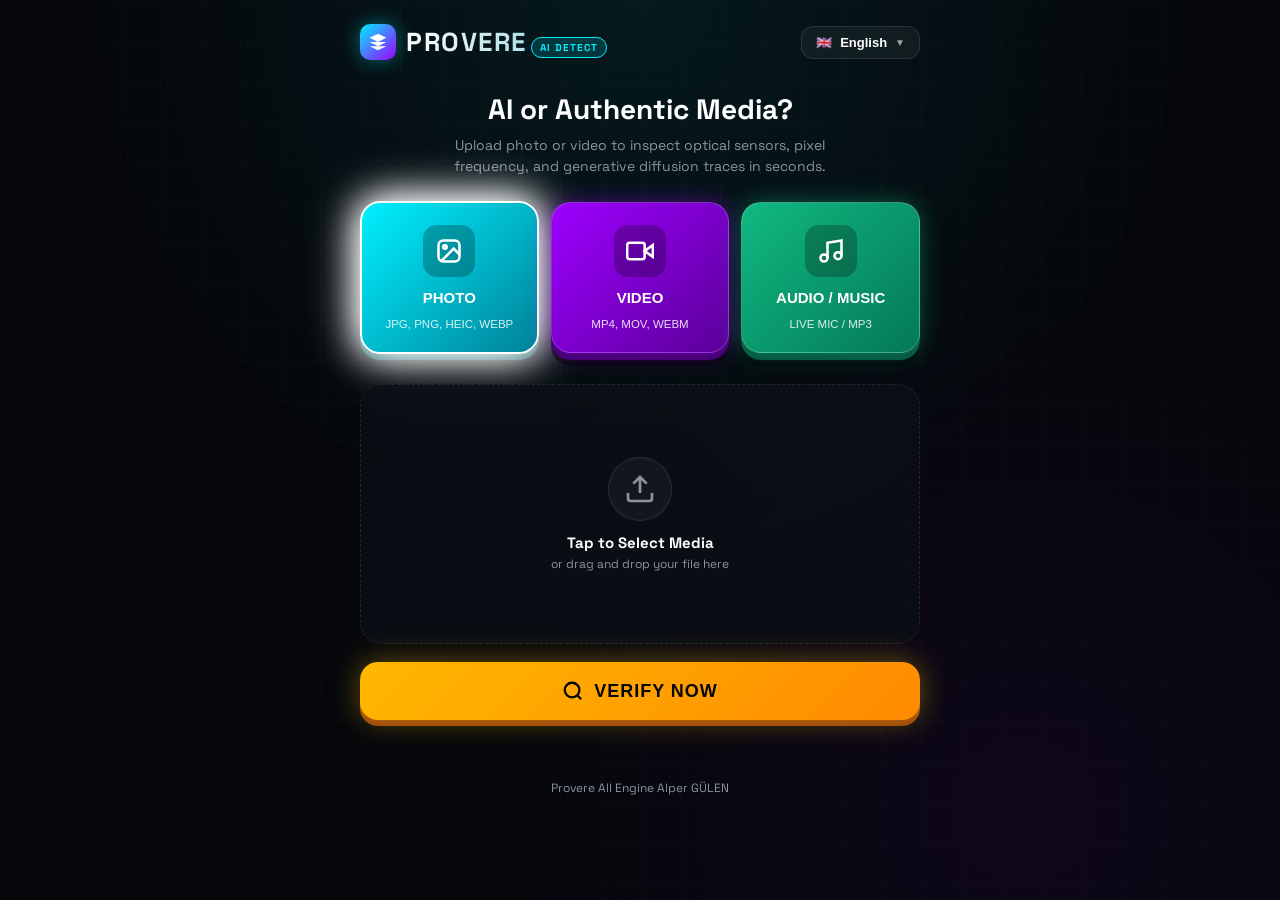
<file: index.html>
<!DOCTYPE html>
<html lang="tr">
<head>
  <meta charset="UTF-8">
  <meta name="viewport" content="width=device-width, initial-scale=1.0">
  <title>Provere — AI vs Real Media Detector</title>
  <meta name="description" content="Fotoğraf ve videoların yapay zeka tarafından mı üretildiğini yoksa gerçek mi olduğunu tespit eden doğrulama aracı.">
  <meta name="apple-mobile-web-app-capable" content="yes">
  <meta name="apple-mobile-web-app-status-bar-style" content="black-translucent">
  <meta name="apple-mobile-web-app-title" content="Provere">
  <meta name="theme-color" content="#05070B">
  <meta http-equiv="Cache-Control" content="no-cache, no-store, must-revalidate">
  <meta http-equiv="Pragma" content="no-cache">
  <meta http-equiv="Expires" content="0">
  <link rel="manifest" href="manifest.json">
  <link rel="preconnect" href="https://fonts.googleapis.com">
  <link rel="preconnect" href="https://fonts.gstatic.com" crossorigin>
  <link href="https://fonts.googleapis.com/css2?family=Space+Grotesk:wght@500;700;800&family=Inter:wght@400;500;600;700&display=swap" rel="stylesheet">
  <link rel="stylesheet" href="style.css?v=20260913_1209">
</head>
<body>
  <div class="cyber-grid"></div>

  <div class="app-container">
    <header>
      <div class="brand">
        <div class="brand-icon">
          <svg viewBox="0 0 24 24"><path d="M12 2L2 7l10 5 10-5-10-5zM2 17l10 5 10-5M2 12l10 5 10-5"/></svg>
        </div>
        <div>
          <span class="brand-name">Provere</span>
          <span class="badge-ai">AI DETECT</span>
        </div>
      </div>

      <div class="lang-dropdown-wrapper">
        <button id="lang-toggle-btn" class="lang-btn" onclick="toggleLangMenu()">
          <span id="current-lang-flag">🇹🇷</span>
          <span id="current-lang-name">Türkçe</span>
          <span style="font-size: 10px; opacity: 0.6;">▼</span>
        </button>
        <div id="lang-menu" class="lang-menu">
          <button class="lang-item active" onclick="setLanguage('tr')"><span>🇹🇷</span> Türkçe</button>
          <button class="lang-item" onclick="setLanguage('en')"><span>🇬🇧</span> English</button>
          <button class="lang-item" onclick="setLanguage('es')"><span>🇪🇸</span> Español</button>
          <button class="lang-item" onclick="setLanguage('fr')"><span>🇫🇷</span> Français</button>
          <button class="lang-item" onclick="setLanguage('it')"><span>🇮🇹</span> Italiano</button>
          <button class="lang-item" onclick="setLanguage('zh')"><span>🇨🇳</span> 中文</button>
          <button class="lang-item" onclick="setLanguage('ja')"><span>🇯🇵</span> 日本語</button>
        </div>
      </div>
    </header>

    <div class="hero-title">
      <h1 id="t-hero-title">Yapay Zeka mı, Gerçek mi?</h1>
      <p id="t-hero-desc">Fotoğraf veya video yükleyin; pikselleri, mimikleri ve yapay zeka izlerini saniyeler içinde doğrulayın.</p>
    </div>

    <div class="buttons-grid">
      <button class="btn-3d btn-photo active" id="mode-photo-btn" onclick="handleModeBtnClick('photo', event)">
        <span class="btn-3d-shadow"></span>
        <span class="btn-3d-edge"></span>
        <span class="btn-3d-front">
          <div class="btn-icon-wrapper">
            <svg viewBox="0 0 24 24" fill="none"><rect x="3" y="3" width="18" height="18" rx="4"/><circle cx="8.5" cy="8.5" r="1.5"/><polyline points="21 15 16 10 5 21"/></svg>
          </div>
          <span id="t-btn-photo">FOTOĞRAF</span>
          <span class="btn-sub-label" id="t-sub-photo">JPG, PNG, WEBP</span>
        </span>
      </button>

      <button class="btn-3d btn-video" id="mode-video-btn" onclick="handleModeBtnClick('video', event)">
        <span class="btn-3d-shadow"></span>
        <span class="btn-3d-edge"></span>
        <span class="btn-3d-front">
          <div class="btn-icon-wrapper">
            <svg viewBox="0 0 24 24" fill="none"><polygon points="23 7 16 12 23 17 23 7"/><rect x="1" y="5" width="15" height="14" rx="2"/></svg>
          </div>
          <span id="t-btn-video">VİDEO</span>
          <span class="btn-sub-label" id="t-sub-video">MP4, MOV, WEBM</span>
        </span>
      </button>

      <button class="btn-3d btn-audio" id="mode-audio-btn" onclick="handleModeBtnClick('audio', event)">
        <span class="btn-3d-shadow"></span>
        <span class="btn-3d-edge"></span>
        <span class="btn-3d-front">
          <div class="btn-icon-wrapper">
            <svg viewBox="0 0 24 24" fill="none" stroke="currentColor" stroke-width="2.2"><path d="M9 18V5l12-2v13"/><circle cx="6" cy="18" r="3"/><circle cx="18" cy="16" r="3"/></svg>
          </div>
          <span id="t-btn-audio">SES / ŞARKI</span>
          <span class="btn-sub-label" id="t-sub-audio">CANLI DİNLE / MP3</span>
        </span>
      </button>
    </div>

    <input type="file" id="input-photo" accept="image/*,.heic,.heif,.jpg,.jpeg,.png,.webp" onchange="handleFileSelected(event, 'photo')" style="position: fixed; top: -2000px; left: -2000px; opacity: 0;">
    <input type="file" id="input-video" accept="video/*,.mp4,.mov,.webm,.m4v" onchange="handleFileSelected(event, 'video')" style="position: fixed; top: -2000px; left: -2000px; opacity: 0;">
    <input type="file" id="input-audio" accept="audio/*,.mp3,.wav,.m4a,.ogg,.aac,.flac" onchange="handleAudioFileSelected(event)" style="position: fixed; top: -2000px; left: -2000px; opacity: 0;">

    <div class="preview-card" id="preview-card" onclick="handlePreviewCardClick(event)" style="cursor: pointer;">
      <div class="scan-laser-line" id="scan-laser"></div>

      <!-- Fotoğraf / Video Yükleme Alanı -->
      <div class="upload-placeholder" id="upload-placeholder">
        <div class="upload-icon-circle">
          <svg viewBox="0 0 24 24" width="32" height="32" fill="none" stroke="currentColor" stroke-width="2"><path d="M21 15v4a2 2 0 0 1-2 2H5a2 2 0 0 1-2-2v-4"/><polyline points="17 8 12 3 7 8"/><line x1="12" y1="3" x2="12" y2="15"/></svg>
        </div>
        <div>
          <div style="font-weight: 700; font-size: 15px; margin-bottom: 4px;" id="t-upload-title">Medyayı Seçmek İçin Dokunun</div>
          <div style="font-size: 12px; color: var(--text-muted);" id="t-upload-sub">veya dosyayı buraya sürükleyip bırakın</div>
        </div>
      </div>

      <!-- Ses / Şarkı Canlı Dinleme ve Kayıt Paneli -->
      <div class="audio-container" id="audio-container" style="display: none;">
        <div class="audio-mic-wrapper">
          <button class="btn-mic-pulse" id="btn-mic-listen" onclick="toggleAudioListening(event)" title="Dinlemeye Başla">
            <svg viewBox="0 0 24 24" width="34" height="34" fill="none" stroke="currentColor" stroke-width="2.2"><path d="M12 1a3 3 0 0 0-3 3v8a3 3 0 0 0 6 0V4a3 3 0 0 0-3-3z"/><path d="M19 10v2a7 7 0 0 1-14 0v-2"/><line x1="12" y1="19" x2="12" y2="23"/><line x1="8" y1="23" x2="16" y2="23"/></svg>
          </button>
        </div>

        <div class="audio-status-info">
          <div class="audio-status-title" id="audio-status-title">Şarkıyı veya Sesi Dinletin</div>
          <div class="audio-timer" id="audio-timer" style="display: none;">00:00</div>
          <div class="audio-status-sub" id="audio-status-sub">Mikrofonla ortamdaki şarkıyı dinlemek için dokunun</div>
        </div>

        <canvas id="audio-waveform" class="audio-waveform-canvas" width="320" height="60" style="display: none;"></canvas>

        <div class="audio-playback-card" id="audio-playback-card" style="display: none;">
          <audio id="audio-player" controls style="width: 100%; height: 42px; margin-top: 8px;"></audio>
        </div>

        <div class="audio-file-upload-link" id="audio-file-upload-link">
          <span>veya</span> <a href="javascript:void(0)" id="link-upload-audio" onclick="triggerFilePicker('audio', event)">Ses Dosyası Seçin (MP3, WAV)</a>
        </div>
      </div>

      <div class="media-preview-container" id="media-preview-container">
        <button class="remove-media-btn" id="btn-clear" onclick="clearSelectedMedia(event)" title="Kaldır">✕</button>
        <img id="img-preview" class="preview-element" alt="Önizleme" style="display: none;">
        <video id="video-preview" class="preview-element" controls playsinline style="display: none;"></video>
        <div id="media-info-text" style="font-size: 12px; color: var(--text-muted); margin-top: 10px;">
          <span id="media-filename"></span> <span id="media-filesize"></span>
        </div>
      </div>
    </div>

    <button class="btn-control-3d" id="btn-control" onclick="handleControlBtnClick(event)">
      <span class="btn-control-edge"></span>
      <span class="btn-control-front">
        <svg viewBox="0 0 24 24" width="22" height="22" fill="none" stroke="currentColor" stroke-width="2.5"><circle cx="11" cy="11" r="8"/><line x1="21" y1="21" x2="16.65" y2="16.65"/></svg>
        <span id="t-btn-check">KONTROL ET</span>
      </span>
    </button>

    <div class="result-card" id="result-card">
      <div class="result-meter">
        <svg class="meter-circle" width="140" height="140">
          <circle class="meter-circle-bg" cx="70" cy="70" r="60"/>
          <circle id="meter-circle-bar" class="meter-circle-bar" cx="70" cy="70" r="60"/>
        </svg>
        <div class="result-percentage">
          <span id="score-val">0%</span>
          <span class="result-label" id="t-ai-score-label">AI OLASILIĞI</span>
        </div>
      </div>

      <div id="verdict-wrapper" class="is-ai">
        <div class="verdict-title" id="verdict-title">Yapay Zeka Tarafından Üretildi</div>
        <div class="verdict-badge" id="verdict-badge">SENTETİK GÖRSEL (AI)</div>
      </div>

      <div class="signals-list" id="signals-list"></div>

      <!-- Neden Bu Sonuç? (Explainable AI / Breakdown Paneli) -->
      <div class="breakdown-panel" id="breakdown-panel" style="display: none;">
        <div class="breakdown-header">
          <span class="breakdown-icon">🔬</span>
          <span id="t-breakdown-title">NEDEN BU SONUÇ? (ADLİ ANALİZ KIRILIMI)</span>
        </div>

        <div class="breakdown-steps">
          <!-- 1. Metadata Durumu -->
          <div class="breakdown-step" id="breakdown-step-meta">
            <div class="breakdown-step-top">
              <div class="breakdown-step-badge" id="breakdown-meta-badge">1. Metadata Durumu</div>
              <span class="breakdown-tag" id="breakdown-meta-tag">Taranıyor</span>
            </div>
            <div class="breakdown-step-val" id="breakdown-meta-val">Orijinal Kamera vs. AI Yazılımı</div>
            <div class="breakdown-step-desc" id="breakdown-meta-desc">EXIF, IPTC ve C2PA Content Credentials taranıyor...</div>
          </div>

          <!-- 2. Piksel / Doku Tutarlılığı -->
          <div class="breakdown-step" id="breakdown-step-noise">
            <div class="breakdown-step-top">
              <div class="breakdown-step-badge" id="breakdown-noise-badge">2. Piksel & Doku</div>
              <span class="breakdown-tag" id="breakdown-noise-tag">Analiz Ediliyor</span>
            </div>
            <div class="breakdown-step-val" id="breakdown-noise-val">Doğal Sensör Gürültüsü / Sentetik Pürüzsüzlük</div>
            <div class="breakdown-step-desc" id="breakdown-noise-desc">Sensör foton gürültüsü ve yerel kontrast varyansı hesaplanıyor...</div>
            <div class="breakdown-meter-wrap">
              <div class="breakdown-meter-bar">
                <div class="breakdown-meter-fill" id="breakdown-noise-fill" style="width: 50%;"></div>
              </div>
              <div class="breakdown-meter-labels">
                <span id="t-smooth-label">Sentetik Pürüzsüzlük</span>
                <span id="t-noise-label">Doğal Sensör Gürültüsü</span>
              </div>
            </div>
          </div>

          <!-- 3. Frekans / Artefakt Skoru -->
          <div class="breakdown-step" id="breakdown-step-freq">
            <div class="breakdown-step-top">
              <div class="breakdown-step-badge" id="breakdown-freq-badge">3. Frekans & Spektrum</div>
              <span class="breakdown-tag" id="breakdown-freq-tag">Değerlendirildi</span>
            </div>
            <div class="breakdown-step-val" id="breakdown-freq-val">Frekans ve Artefakt Seviyesi</div>
            <div class="breakdown-step-desc" id="breakdown-freq-desc">Yüksek frekans artefaktları ve difüzyon sınır geçişleri incelendi.</div>
          </div>
        </div>
      </div>

      <div id="location-box" class="location-box" style="display: none;">
        <div class="location-badge">
          <span class="location-icon">📍</span>
          <span id="t-location-header">ÇEKİLDİĞİ KONUM & KOORDİNATLAR</span>
        </div>
        
        <div class="location-card-inner">
          <div class="location-details">
            <div id="location-desc" class="location-desc-title">Konum Verisi Bulunamadı / Doğrulanamadı</div>
            <div id="location-coords" class="location-coords" style="display: none;"></div>
          </div>
          <a id="btn-open-map" href="#" target="_blank" rel="noopener noreferrer" class="btn-map-link" style="display: none;">
            <svg viewBox="0 0 24 24" width="15" height="15" fill="none" stroke="currentColor" stroke-width="2.2"><polygon points="1 6 1 22 8 18 16 22 23 18 23 2 16 6 8 2 1 6"/><line x1="8" y1="2" x2="8" y2="18"/><line x1="16" y1="6" x2="16" y2="22"/></svg>
            <span id="t-open-map">Haritada Gör</span>
          </a>
        </div>
      </div>
    </div>

    <footer>
      <span>Provere All Engine Alper GÜLEN</span>
    </footer>
  </div>

  <script src="app.js?v=20260913_1350"></script>
  <script>
    if ('serviceWorker' in navigator) {
      window.addEventListener('load', () => {
        navigator.serviceWorker.register('./sw.js')
          .then((reg) => console.log('Provere SW registered:', reg.scope))
          .catch((err) => console.log('Provere SW registration failed:', err));
      });
    }
  </script>
</body>
</html>
</file>
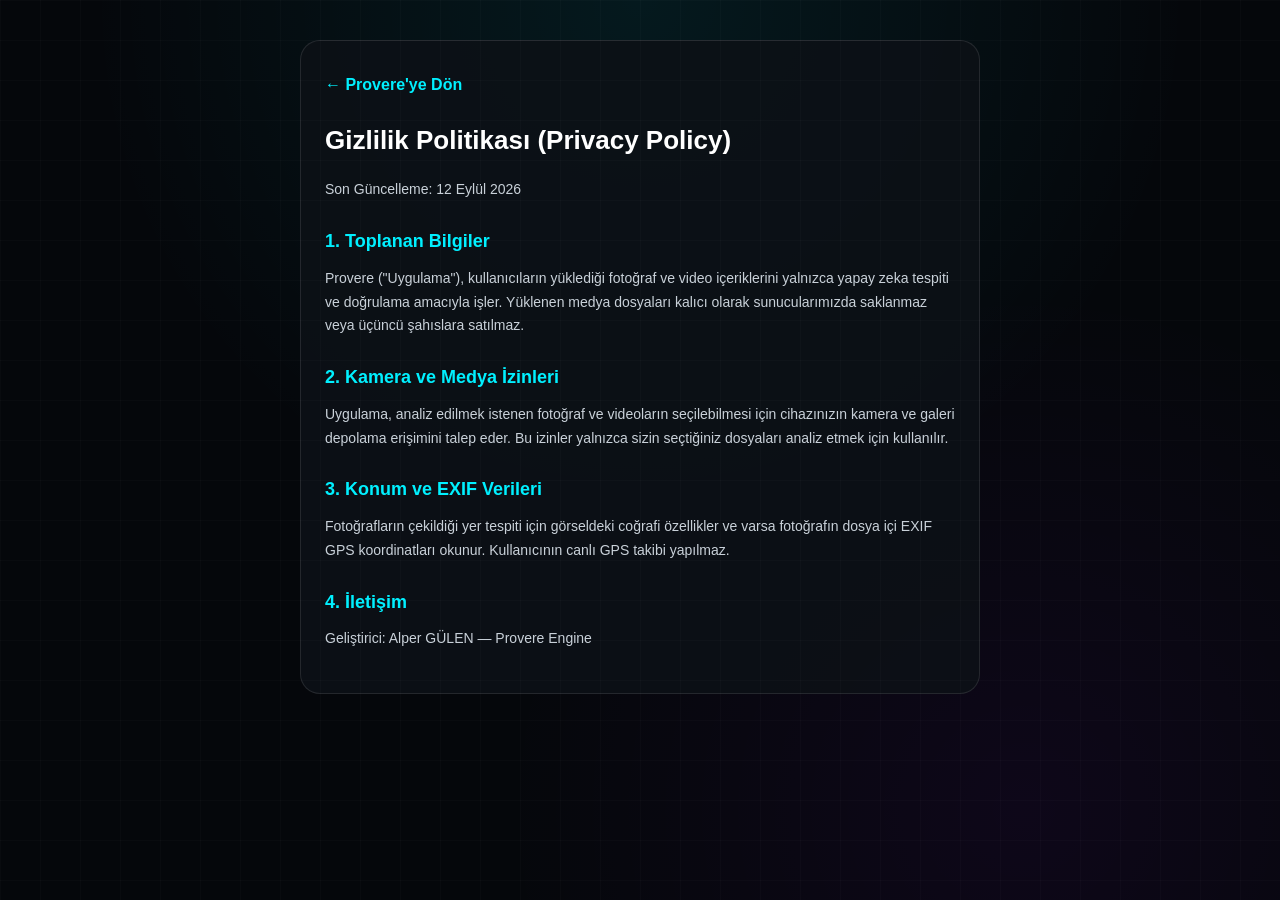
<file: privacy.html>
<!DOCTYPE html>
<html lang="tr">
<head>
  <meta charset="UTF-8">
  <meta name="viewport" content="width=device-width, initial-scale=1.0">
  <title>Gizlilik Politikası — Provere</title>
  <link rel="stylesheet" href="style.css">
  <style>
    .privacy-container {
      max-width: 680px;
      margin: 40px auto;
      padding: 30px 24px;
      background: rgba(13, 17, 23, 0.9);
      border: 1px solid rgba(255, 255, 255, 0.1);
      border-radius: 20px;
      line-height: 1.7;
      color: #c9d1d9;
    }
    .privacy-container h1 { color: #fff; font-size: 26px; margin-bottom: 16px; }
    .privacy-container h2 { color: var(--neon-cyan); font-size: 18px; margin: 24px 0 10px; }
    .privacy-container p { margin-bottom: 12px; font-size: 14px; }
    .back-btn {
      display: inline-block;
      margin-bottom: 20px;
      color: var(--neon-cyan);
      text-decoration: none;
      font-weight: 700;
    }
  </style>
</head>
<body>
  <div class="cyber-grid"></div>
  <div class="privacy-container">
    <a href="./" class="back-btn">← Provere'ye Dön</a>
    <h1>Gizlilik Politikası (Privacy Policy)</h1>
    <p>Son Güncelleme: 12 Eylül 2026</p>

    <h2>1. Toplanan Bilgiler</h2>
    <p>Provere ("Uygulama"), kullanıcıların yüklediği fotoğraf ve video içeriklerini yalnızca yapay zeka tespiti ve doğrulama amacıyla işler. Yüklenen medya dosyaları kalıcı olarak sunucularımızda saklanmaz veya üçüncü şahıslara satılmaz.</p>

    <h2>2. Kamera ve Medya İzinleri</h2>
    <p>Uygulama, analiz edilmek istenen fotoğraf ve videoların seçilebilmesi için cihazınızın kamera ve galeri depolama erişimini talep eder. Bu izinler yalnızca sizin seçtiğiniz dosyaları analiz etmek için kullanılır.</p>

    <h2>3. Konum ve EXIF Verileri</h2>
    <p>Fotoğrafların çekildiği yer tespiti için görseldeki coğrafi özellikler ve varsa fotoğrafın dosya içi EXIF GPS koordinatları okunur. Kullanıcının canlı GPS takibi yapılmaz.</p>

    <h2>4. İletişim</h2>
    <p>Geliştirici: Alper GÜLEN — Provere Engine</p>
  </div>
</body>
</html>
</file>
<file: style.css>
:root {
  --bg-black: #05070B;
  --panel-bg: rgba(13, 17, 23, 0.75);
  --panel-border: rgba(255, 255, 255, 0.1);
  --neon-cyan: #00F0FF;
  --neon-cyan-glow: rgba(0, 240, 255, 0.4);
  --neon-purple: #9D00FF;
  --neon-purple-glow: rgba(157, 0, 255, 0.4);
  --neon-amber: #FF9900;
  --neon-green: #00FF66;
  --neon-red: #FF3366;
  --text-main: #FFFFFF;
  --text-muted: #8B949E;
  --font-family: 'Space Grotesk', 'Inter', -apple-system, BlinkMacSystemFont, sans-serif;
}

* {
  box-sizing: border-box;
  margin: 0;
  padding: 0;
  -webkit-tap-highlight-color: transparent;
}

body {
  background-color: var(--bg-black);
  color: var(--text-main);
  font-family: var(--font-family);
  min-height: 100vh;
  display: flex;
  flex-direction: column;
  align-items: center;
  overflow-x: hidden;
  position: relative;
  background-image: 
    radial-gradient(circle at 50% 0%, rgba(0, 240, 255, 0.08) 0%, transparent 50%),
    radial-gradient(circle at 80% 90%, rgba(157, 0, 255, 0.06) 0%, transparent 40%);
}

/* Background Animated Grid */
.cyber-grid {
  position: fixed;
  top: 0;
  left: 0;
  width: 100vw;
  height: 100vh;
  background-size: 40px 40px;
  background-image: 
    linear-gradient(to right, rgba(255, 255, 255, 0.02) 1px, transparent 1px),
    linear-gradient(to bottom, rgba(255, 255, 255, 0.02) 1px, transparent 1px);
  pointer-events: none;
  z-index: 0;
}

.app-container {
  width: 100%;
  max-width: 600px;
  padding: 24px 20px 60px;
  display: flex;
  flex-direction: column;
  align-items: center;
  position: relative;
  z-index: 1;
}

/* Header & Language Switcher */
header {
  width: 100%;
  display: flex;
  justify-content: space-between;
  align-items: center;
  margin-bottom: 32px;
}

.brand {
  display: flex;
  align-items: center;
  gap: 10px;
}

.brand-icon {
  width: 36px;
  height: 36px;
  border-radius: 10px;
  background: linear-gradient(135deg, var(--neon-cyan), var(--neon-purple));
  display: flex;
  align-items: center;
  justify-content: center;
  box-shadow: 0 0 20px var(--neon-cyan-glow);
}

.brand-icon svg {
  width: 20px;
  height: 20px;
  fill: #fff;
}

.brand-name {
  font-size: 26px;
  font-weight: 800;
  letter-spacing: 1.5px;
  background: linear-gradient(to right, #FFFFFF, #B0E0E6);
  -webkit-background-clip: text;
  -webkit-text-fill-color: transparent;
  text-transform: uppercase;
}

.badge-ai {
  font-size: 10px;
  padding: 3px 8px;
  border-radius: 20px;
  background: rgba(0, 240, 255, 0.15);
  border: 1px solid var(--neon-cyan);
  color: var(--neon-cyan);
  font-weight: 700;
  letter-spacing: 1px;
}

/* Language Selector Dropdown */
.lang-dropdown-wrapper {
  position: relative;
}

.lang-btn {
  display: flex;
  align-items: center;
  gap: 8px;
  background: rgba(255, 255, 255, 0.05);
  border: 1px solid var(--panel-border);
  backdrop-filter: blur(10px);
  padding: 8px 14px;
  border-radius: 12px;
  color: #fff;
  font-size: 13px;
  font-weight: 600;
  cursor: pointer;
  transition: all 0.2s ease;
}

.lang-btn:hover {
  background: rgba(255, 255, 255, 0.1);
  border-color: var(--neon-cyan);
}

.lang-menu {
  position: absolute;
  top: calc(100% + 8px);
  right: 0;
  background: #0E131F;
  border: 1px solid var(--panel-border);
  border-radius: 14px;
  padding: 6px;
  width: 170px;
  display: none;
  flex-direction: column;
  box-shadow: 0 10px 30px rgba(0,0,0,0.8);
  z-index: 100;
  backdrop-filter: blur(20px);
}

.lang-menu.open {
  display: flex;
}

.lang-item {
  display: flex;
  align-items: center;
  gap: 10px;
  padding: 9px 12px;
  border-radius: 8px;
  font-size: 13px;
  color: #c9d1d9;
  cursor: pointer;
  transition: all 0.15s;
  border: none;
  background: transparent;
  width: 100%;
  text-align: left;
}

.lang-item:hover, .lang-item.active {
  background: rgba(0, 240, 255, 0.12);
  color: #fff;
}

/* Hero Title */
.hero-title {
  text-align: center;
  margin-bottom: 30px;
}

.hero-title h1 {
  font-size: 28px;
  font-weight: 800;
  margin-bottom: 8px;
  line-height: 1.25;
}

.hero-title p {
  font-size: 14px;
  color: var(--text-muted);
  max-width: 420px;
  line-height: 1.5;
}

/* 3D ACTION BUTTONS (GÖZ ALICI 3D TUŞLAR) */
.buttons-grid {
  display: grid;
  grid-template-columns: repeat(3, 1fr);
  gap: 12px;
  width: 100%;
  margin-bottom: 24px;
}

@media (max-width: 520px) {
  .buttons-grid {
    gap: 8px;
  }
  .btn-3d-front {
    padding: 16px 8px !important;
    font-size: 13px !important;
    gap: 8px !important;
    border-radius: 16px !important;
  }
  .btn-icon-wrapper {
    width: 38px !important;
    height: 38px !important;
  }
  .btn-icon-wrapper svg {
    width: 20px !important;
    height: 20px !important;
  }
  .btn-sub-label {
    font-size: 9px !important;
  }
}

.btn-3d {
  position: relative;
  border: none;
  background: transparent;
  padding: 0;
  cursor: pointer;
  outline-offset: 4px;
  transition: filter 250ms;
  user-select: none;
  width: 100%;
}

.btn-3d * {
  pointer-events: none;
}

.btn-3d-shadow {
  position: absolute;
  top: 0;
  left: 0;
  width: 100%;
  height: 100%;
  border-radius: 20px;
  background: rgba(0, 0, 0, 0.5);
  transform: translateY(6px);
  transition: transform 600ms cubic-bezier(.3, .7, .4, 1);
}

.btn-3d-edge {
  position: absolute;
  top: 0;
  left: 0;
  width: 100%;
  height: 100%;
  border-radius: 20px;
}

.btn-photo .btn-3d-edge {
  background: linear-gradient(to bottom, #008899, #004d55);
}

.btn-video .btn-3d-edge {
  background: linear-gradient(to bottom, #6900aa, #3d0066);
}

.btn-audio .btn-3d-edge {
  background: linear-gradient(to bottom, #059669, #064e3b);
}

.btn-3d-front {
  display: flex;
  flex-direction: column;
  align-items: center;
  justify-content: center;
  gap: 12px;
  position: relative;
  padding: 22px 12px;
  border-radius: 20px;
  font-size: 15px;
  font-weight: 700;
  color: white;
  transform: translateY(-6px);
  transition: transform 600ms cubic-bezier(.3, .7, .4, 1);
  border: 1px solid rgba(255, 255, 255, 0.2);
}

.btn-photo .btn-3d-front {
  background: linear-gradient(135deg, #00F0FF 0%, #008299 100%);
  box-shadow: 0 0 25px var(--neon-cyan-glow);
}

.btn-video .btn-3d-front {
  background: linear-gradient(135deg, #9D00FF 0%, #5B0099 100%);
  box-shadow: 0 0 25px var(--neon-purple-glow);
}

.btn-audio .btn-3d-front {
  background: linear-gradient(135deg, #10B981 0%, #047857 100%);
  box-shadow: 0 0 25px rgba(16, 185, 129, 0.4);
}

.btn-3d:hover .btn-3d-front {
  transform: translateY(-8px);
}

.btn-3d:active .btn-3d-front {
  transform: translateY(-2px);
}

.btn-3d.active .btn-3d-front {
  border: 2.5px solid #FFFFFF;
  box-shadow: 0 0 35px #FFFFFF, 0 0 50px currentColor;
}

.btn-icon-wrapper {
  width: 52px;
  height: 52px;
  border-radius: 14px;
  background: rgba(0, 0, 0, 0.25);
  display: flex;
  align-items: center;
  justify-content: center;
}

.btn-icon-wrapper svg {
  width: 28px;
  height: 28px;
  stroke: #ffffff;
  stroke-width: 2.2;
}

.btn-sub-label {
  font-size: 11.5px;
  font-weight: 500;
  opacity: 0.85;
}

/* DROPZONE / PREVIEW AREA */
.preview-card {
  width: 100%;
  background: var(--panel-bg);
  border: 1.5px dashed var(--panel-border);
  border-radius: 22px;
  padding: 20px;
  display: flex;
  flex-direction: column;
  align-items: center;
  justify-content: center;
  min-height: 260px;
  margin-bottom: 24px;
  position: relative;
  overflow: hidden;
  backdrop-filter: blur(16px);
  transition: all 0.3s ease;
}

.preview-card.has-file {
  border-style: solid;
  border-color: var(--neon-cyan);
  padding: 12px;
}

.upload-placeholder {
  display: flex;
  flex-direction: column;
  align-items: center;
  text-align: center;
  gap: 12px;
  cursor: pointer;
  padding: 30px 20px;
}

.upload-icon-circle {
  width: 64px;
  height: 64px;
  border-radius: 50%;
  background: rgba(255, 255, 255, 0.04);
  border: 1px solid rgba(255, 255, 255, 0.1);
  display: flex;
  align-items: center;
  justify-content: center;
  color: var(--text-muted);
  transition: all 0.3s;
}

.upload-placeholder:hover .upload-icon-circle {
  border-color: var(--neon-cyan);
  color: var(--neon-cyan);
  box-shadow: 0 0 20px var(--neon-cyan-glow);
  transform: scale(1.05);
}

.media-preview-container {
  width: 100%;
  display: none;
  flex-direction: column;
  align-items: center;
  position: relative;
}

.preview-element {
  max-width: 100%;
  max-height: 320px;
  border-radius: 14px;
  object-fit: contain;
  box-shadow: 0 10px 30px rgba(0, 0, 0, 0.7);
}

.remove-media-btn {
  position: absolute;
  top: 10px;
  right: 10px;
  background: rgba(0, 0, 0, 0.7);
  border: 1px solid rgba(255, 255, 255, 0.3);
  color: #fff;
  width: 32px;
  height: 32px;
  border-radius: 50%;
  display: flex;
  align-items: center;
  justify-content: center;
  cursor: pointer;
  transition: 0.2s;
  z-index: 10;
}

.remove-media-btn:hover {
  background: var(--neon-red);
}

/* LASER SCANNING ANIMATION */
.scan-laser-line {
  position: absolute;
  top: 0;
  left: 0;
  width: 100%;
  height: 3px;
  background: linear-gradient(90deg, transparent, var(--neon-cyan), transparent);
  box-shadow: 0 0 15px var(--neon-cyan);
  display: none;
  z-index: 5;
}

.scanning .scan-laser-line {
  display: block;
  animation: scanMove 2s infinite ease-in-out;
}

@keyframes scanMove {
  0% { top: 0%; opacity: 0; }
  15% { opacity: 1; }
  85% { opacity: 1; }
  100% { top: 100%; opacity: 0; }
}

/* AUDIO CONTAINER & MIC PULSE */
.audio-container {
  width: 100%;
  display: flex;
  flex-direction: column;
  align-items: center;
  gap: 14px;
  padding: 18px 10px;
  text-align: center;
}

.audio-mic-wrapper {
  position: relative;
  display: flex;
  align-items: center;
  justify-content: center;
  margin: 6px 0;
}

.btn-mic-pulse {
  width: 76px;
  height: 76px;
  border-radius: 50%;
  border: none;
  background: linear-gradient(135deg, #10B981 0%, #059669 100%);
  color: #fff;
  display: flex;
  align-items: center;
  justify-content: center;
  cursor: pointer;
  box-shadow: 0 0 30px rgba(16, 185, 129, 0.45);
  transition: all 0.3s cubic-bezier(0.4, 0, 0.2, 1);
  z-index: 2;
}

.btn-mic-pulse:hover {
  transform: scale(1.08);
  box-shadow: 0 0 45px rgba(16, 185, 129, 0.7);
}

.btn-mic-pulse.recording,
.btn-mic-pulse.listening {
  background: linear-gradient(135deg, #EF4444 0%, #DC2626 100%);
  box-shadow: 0 0 35px rgba(239, 68, 68, 0.7);
  animation: micPulseRecord 1.2s infinite ease-in-out;
}

@keyframes micPulseRecord {
  0% { transform: scale(1); }
  50% { transform: scale(1.1); }
  100% { transform: scale(1); }
}

.audio-status-info {
  display: flex;
  flex-direction: column;
  align-items: center;
}

.audio-status-title {
  font-size: 16px;
  font-weight: 700;
  color: #fff;
}

.audio-timer {
  font-family: 'Space Grotesk', monospace;
  font-size: 22px;
  font-weight: 800;
  color: #10B981;
  letter-spacing: 2px;
  margin: 4px 0;
}

.audio-status-sub {
  font-size: 12px;
  color: var(--text-muted);
  max-width: 280px;
}

.audio-waveform-canvas {
  width: 100%;
  max-width: 320px;
  height: 55px;
  border-radius: 12px;
  background: rgba(0, 0, 0, 0.4);
  border: 1px solid rgba(16, 185, 129, 0.3);
}

.audio-playback-card {
  width: 100%;
  max-width: 320px;
}

.audio-file-upload-link {
  font-size: 12px;
  color: var(--text-muted);
  margin-top: 2px;
}

.audio-file-upload-link a {
  color: #10B981;
  text-decoration: underline;
  font-weight: 600;
  cursor: pointer;
}

/* CHECK NOW 3D BUTTON (KONTROL ET) */
.btn-control-3d {
  width: 100%;
  position: relative;
  border: none;
  background: transparent;
  padding: 0;
  cursor: pointer;
  margin-bottom: 24px;
}

.btn-control-3d * {
  pointer-events: none;
}

.btn-control-edge {
  position: absolute;
  top: 0;
  left: 0;
  width: 100%;
  height: 100%;
  border-radius: 18px;
  background: linear-gradient(to bottom, #d97706, #92400e);
}

.btn-control-front {
  display: flex;
  align-items: center;
  justify-content: center;
  gap: 10px;
  position: relative;
  padding: 18px 24px;
  border-radius: 18px;
  font-size: 18px;
  font-weight: 800;
  letter-spacing: 1px;
  color: #05070B;
  background: linear-gradient(135deg, #FFB800 0%, #FF8A00 100%);
  transform: translateY(-6px);
  transition: transform 600ms cubic-bezier(.3, .7, .4, 1);
  box-shadow: 0 0 30px rgba(255, 184, 0, 0.4);
}

.btn-control-3d:hover .btn-control-front {
  transform: translateY(-8px);
}

.btn-control-3d:active .btn-control-front {
  transform: translateY(-2px);
}

.btn-control-3d:disabled {
  opacity: 0.5;
  cursor: not-allowed;
  filter: grayscale(0.8);
}

/* RESULT CARD */
.result-card {
  width: 100%;
  background: #0D1117;
  border: 1px solid var(--panel-border);
  border-radius: 20px;
  padding: 24px;
  display: none;
  flex-direction: column;
  align-items: center;
  animation: fadeIn 0.4s ease;
}

@keyframes fadeIn {
  from { opacity: 0; transform: translateY(10px); }
  to { opacity: 1; transform: translateY(0); }
}

.result-meter {
  position: relative;
  width: 140px;
  height: 140px;
  margin-bottom: 16px;
}

.meter-circle {
  transform: rotate(-90deg);
  transform-origin: 50% 50%;
}

.meter-circle-bg {
  stroke: rgba(255, 255, 255, 0.08);
  stroke-width: 10;
  fill: none;
}

.meter-circle-bar {
  stroke-width: 10;
  stroke-linecap: round;
  fill: none;
  stroke-dasharray: 377;
  stroke-dashoffset: 377;
  transition: stroke-dashoffset 1.5s ease-out, stroke 0.3s;
}

.result-percentage {
  position: absolute;
  inset: 0;
  display: flex;
  flex-direction: column;
  align-items: center;
  justify-content: center;
  font-size: 28px;
  font-weight: 800;
}

.result-label {
  font-size: 11px;
  color: var(--text-muted);
  text-transform: uppercase;
  letter-spacing: 1px;
  font-weight: 600;
}

.verdict-title {
  font-size: 22px;
  font-weight: 800;
  margin-bottom: 10px;
  text-align: center;
}

.verdict-badge {
  display: inline-block;
  padding: 6px 16px;
  border-radius: 30px;
  font-size: 14px;
  font-weight: 800;
  letter-spacing: 0.5px;
  margin-bottom: 16px;
}

.is-ai .verdict-badge {
  background: rgba(255, 51, 102, 0.15);
  color: var(--neon-red);
  border: 1px solid var(--neon-red);
}

.is-real .verdict-badge {
  background: rgba(0, 255, 102, 0.15);
  color: var(--neon-green);
  border: 1px solid var(--neon-green);
}

.signals-list {
  width: 100%;
  border-top: 1px solid rgba(255, 255, 255, 0.08);
  padding-top: 16px;
  display: flex;
  flex-direction: column;
  gap: 10px;
}

.signal-item {
  display: flex;
  align-items: flex-start;
  gap: 10px;
  font-size: 13px;
  color: #c9d1d9;
  line-height: 1.4;
}

.signal-icon {
  flex-shrink: 0;
  font-size: 16px;
}

/* Location / Environment Box */
.location-box {
  width: 100%;
  margin-top: 16px;
  padding-top: 14px;
  border-top: 1px solid rgba(255, 255, 255, 0.08);
  display: flex;
  flex-direction: column;
  gap: 6px;
  animation: fadeIn 0.3s ease;
}

.location-badge {
  display: inline-flex;
  align-items: center;
  gap: 6px;
  font-size: 11.5px;
  font-weight: 700;
  color: var(--neon-cyan);
  text-transform: uppercase;
  letter-spacing: 0.8px;
}

.location-card-inner {
  display: flex;
  align-items: center;
  justify-content: space-between;
  gap: 12px;
  background: rgba(0, 240, 255, 0.04);
  border: 1px solid rgba(0, 240, 255, 0.15);
  border-radius: 14px;
  padding: 12px 14px;
}

.location-details {
  display: flex;
  flex-direction: column;
  gap: 4px;
  flex: 1;
}

.location-desc-title {
  font-size: 13.5px;
  font-weight: 700;
  color: #FFFFFF;
  line-height: 1.35;
}

.location-coords {
  font-size: 11.5px;
  font-family: monospace;
  color: var(--neon-cyan);
  display: flex;
  align-items: center;
  gap: 4px;
}

.btn-map-link {
  display: inline-flex;
  align-items: center;
  gap: 6px;
  background: linear-gradient(135deg, rgba(0, 240, 255, 0.15), rgba(0, 136, 153, 0.25));
  border: 1px solid var(--neon-cyan);
  color: #FFFFFF;
  padding: 8px 12px;
  border-radius: 10px;
  font-size: 12px;
  font-weight: 700;
  text-decoration: none;
  cursor: pointer;
  white-space: nowrap;
  transition: all 0.2s ease;
  box-shadow: 0 0 15px rgba(0, 240, 255, 0.2);
}

.btn-map-link:hover {
  background: var(--neon-cyan);
  color: #05070B;
  box-shadow: 0 0 25px var(--neon-cyan-glow);
  transform: translateY(-1px);
}

.badge-exif-verified {
  background: rgba(0, 255, 157, 0.15);
  color: var(--neon-green);
  border: 1px solid rgba(0, 255, 157, 0.35);
  padding: 1px 6px;
  border-radius: 4px;
  font-size: 10px;
  font-weight: 800;
  letter-spacing: 0.5px;
  text-transform: uppercase;
}

.badge-approx-coord {
  background: rgba(255, 184, 0, 0.15);
  color: #FFB800;
  border: 1px solid rgba(255, 184, 0, 0.35);
  padding: 1px 6px;
  border-radius: 4px;
  font-size: 10px;
  font-weight: 800;
  letter-spacing: 0.5px;
  text-transform: uppercase;
}

/* Breakdown Panel (Explainable AI 3-Step Breakdown) */
.breakdown-panel {
  width: 100%;
  margin-top: 18px;
  padding-top: 16px;
  border-top: 1px solid rgba(255, 255, 255, 0.08);
  display: flex;
  flex-direction: column;
  gap: 12px;
  animation: fadeIn 0.4s ease;
}

.breakdown-header {
  display: flex;
  align-items: center;
  gap: 8px;
  font-size: 11.5px;
  font-weight: 800;
  color: var(--neon-cyan);
  letter-spacing: 1px;
  text-transform: uppercase;
}

.breakdown-icon {
  font-size: 14px;
}

.breakdown-steps {
  display: flex;
  flex-direction: column;
  gap: 10px;
  width: 100%;
}

.breakdown-step {
  background: rgba(255, 255, 255, 0.025);
  border: 1px solid rgba(255, 255, 255, 0.07);
  border-radius: 12px;
  padding: 12px 14px;
  display: flex;
  flex-direction: column;
  gap: 5px;
  transition: all 0.25s ease;
}

.breakdown-step:hover {
  border-color: rgba(0, 240, 255, 0.2);
  background: rgba(255, 255, 255, 0.04);
}

.breakdown-step-top {
  display: flex;
  justify-content: space-between;
  align-items: center;
}

.breakdown-step-badge {
  font-size: 11px;
  font-weight: 700;
  color: #8B949E;
  text-transform: uppercase;
  letter-spacing: 0.5px;
}

.breakdown-tag {
  font-size: 10px;
  font-weight: 800;
  padding: 2px 8px;
  border-radius: 6px;
  letter-spacing: 0.4px;
  text-transform: uppercase;
}

.tag-real {
  background: rgba(0, 255, 102, 0.12);
  color: var(--neon-green);
  border: 1px solid rgba(0, 255, 102, 0.3);
}

.tag-ai {
  background: rgba(255, 51, 102, 0.15);
  color: var(--neon-red);
  border: 1px solid rgba(255, 51, 102, 0.35);
}

.tag-neutral {
  background: rgba(255, 153, 0, 0.12);
  color: var(--neon-amber);
  border: 1px solid rgba(255, 153, 0, 0.3);
}

.breakdown-step-val {
  font-size: 13.5px;
  font-weight: 700;
  color: #FFFFFF;
  line-height: 1.35;
}

.breakdown-step-desc {
  font-size: 11.5px;
  color: #8B949E;
  line-height: 1.45;
}

.breakdown-meter-wrap {
  margin-top: 6px;
  display: flex;
  flex-direction: column;
  gap: 4px;
}

.breakdown-meter-bar {
  width: 100%;
  height: 6px;
  background: rgba(255, 255, 255, 0.08);
  border-radius: 3px;
  overflow: hidden;
  position: relative;
}

.breakdown-meter-fill {
  height: 100%;
  width: 50%;
  border-radius: 3px;
  background: linear-gradient(90deg, var(--neon-red), var(--neon-amber) 50%, var(--neon-green));
  transition: width 0.8s cubic-bezier(0.4, 0, 0.2, 1);
}

.breakdown-meter-labels {
  display: flex;
  justify-content: space-between;
  font-size: 10px;
  color: #6E7681;
}

/* Footer */
footer {
  margin-top: 30px;
  text-align: center;
  font-size: 12px;
  color: var(--text-muted);
}
</file>
